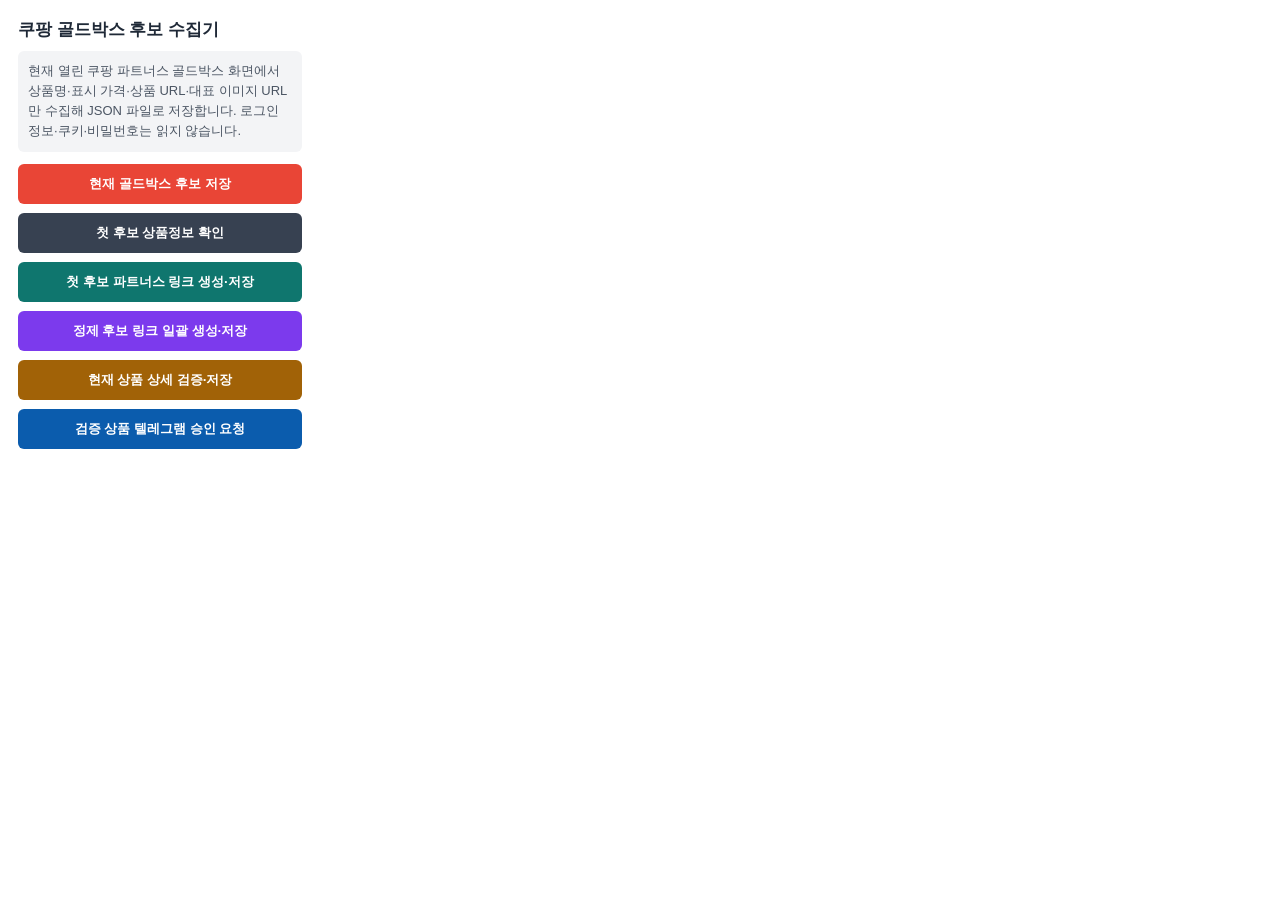
<file: extension/coupang-goldbox-collector/popup.html>
<!doctype html>
<html lang="ko">
<head>
  <meta charset="utf-8">
  <meta name="viewport" content="width=device-width, initial-scale=1">
  <title>쿠팡 골드박스 후보 수집기</title>
  <style>
    body { width: 320px; margin: 0; font-family: Arial, "Noto Sans KR", sans-serif; color: #1f2937; }
    main { padding: 18px; }
    h1 { margin: 0 0 10px; font-size: 17px; }
    p { margin: 0 0 12px; font-size: 13px; line-height: 1.55; color: #4b5563; }
    button { width: 100%; border: 0; border-radius: 6px; padding: 11px 12px; color: #fff; background: #e94536; font-weight: 700; cursor: pointer; }
    button:disabled { background: #9ca3af; cursor: wait; }
    #status { min-height: 34px; margin-top: 12px; font-size: 12px; line-height: 1.45; }
    .notice { padding: 10px; background: #f3f4f6; border-radius: 6px; }
  </style>
</head>
<body>
  <main>
    <h1>쿠팡 골드박스 후보 수집기</h1>
    <p class="notice">현재 열린 쿠팡 파트너스 골드박스 화면에서 상품명·표시 가격·상품 URL·대표 이미지 URL만 수집해 JSON 파일로 저장합니다. 로그인 정보·쿠키·비밀번호는 읽지 않습니다.</p>
    <button id="collect">현재 골드박스 후보 저장</button>
    <button id="inspect" style="margin-top: 9px; background: #374151;">첫 후보 상품정보 확인</button>
    <button id="generate" style="margin-top: 9px; background: #0f766e;">첫 후보 파트너스 링크 생성·저장</button>
    <button id="batch" style="margin-top: 9px; background: #7c3aed;">정제 후보 링크 일괄 생성·저장</button>
    <button id="detail" style="margin-top: 9px; background: #a16207;">현재 상품 상세 검증·저장</button>
    <button id="approval" style="margin-top: 9px; background: #0b5cad;">검증 상품 텔레그램 승인 요청</button>
    <p id="status" aria-live="polite"></p>
  </main>
  <script src="popup.js"></script>
</body>
</html>
</file>
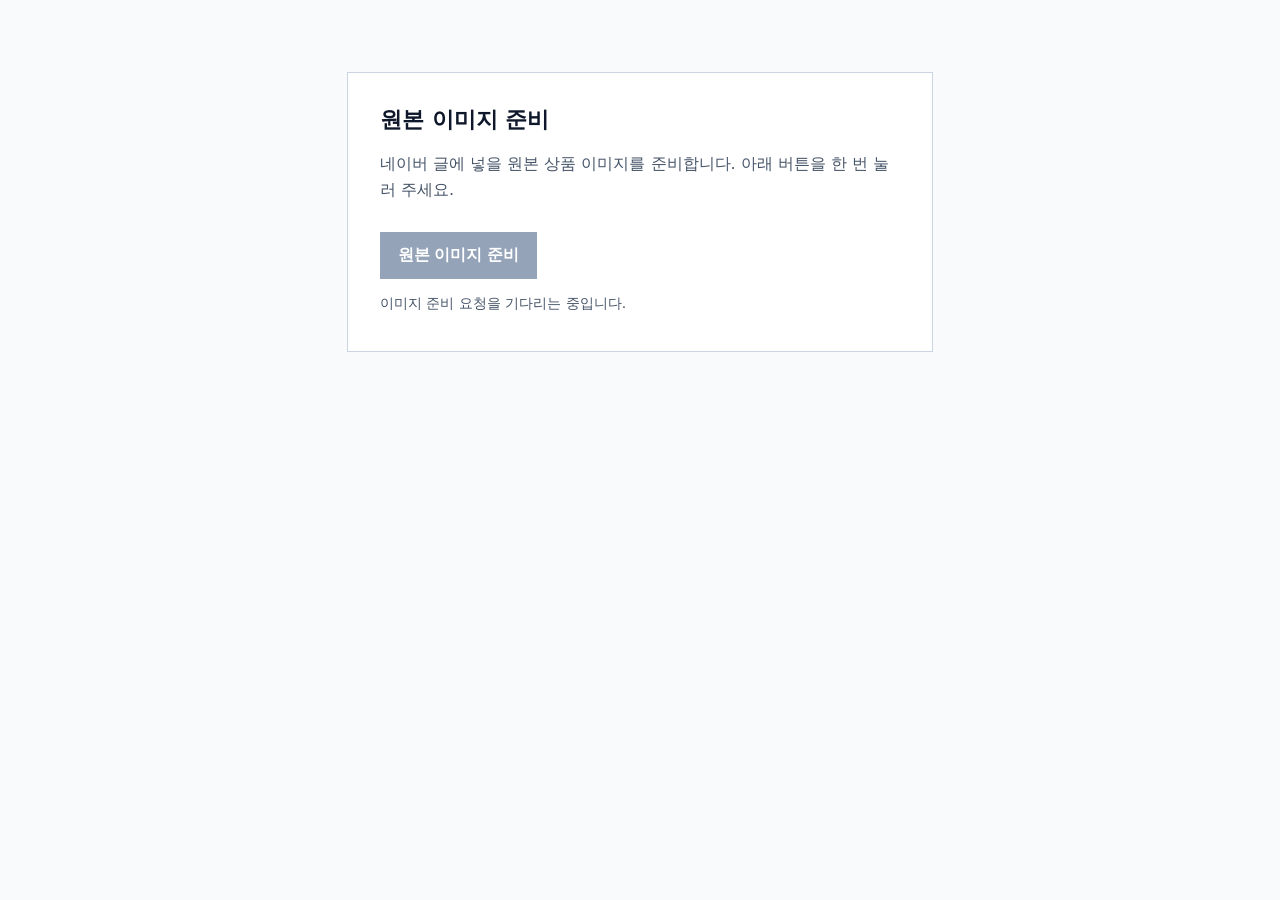
<file: extension/coupang-naver-publisher/clipboard-prep.html>
<!doctype html>
<html lang="ko">
  <head>
    <meta charset="utf-8">
    <title>원본 이미지 준비</title>
    <style>
      body{margin:0;background:#f8fafc;font-family:system-ui,sans-serif;color:#0f172a}
      main{max-width:520px;margin:72px auto;padding:32px;background:#fff;border:1px solid #cbd5e1}
      h1{font-size:22px;margin:0 0 14px}
      p{line-height:1.65;color:#475569}
      button{margin-top:12px;padding:13px 18px;border:0;background:#1d4ed8;color:#fff;font-size:16px;font-weight:700;cursor:pointer}
      button:disabled{background:#94a3b8;cursor:wait}
      #status{min-height:24px;margin-top:16px;font-size:14px;color:#475569}
    </style>
  </head>
  <body>
    <main>
      <h1>원본 이미지 준비</h1>
      <p>네이버 글에 넣을 원본 상품 이미지를 준비합니다. 아래 버튼을 한 번 눌러 주세요.</p>
      <button id="copy-image" type="button" disabled>원본 이미지 준비</button>
      <div id="status">이미지 준비 요청을 기다리는 중입니다.</div>
    </main>
    <script src="clipboard-prep.js"></script>
  </body>
</html>
</file>
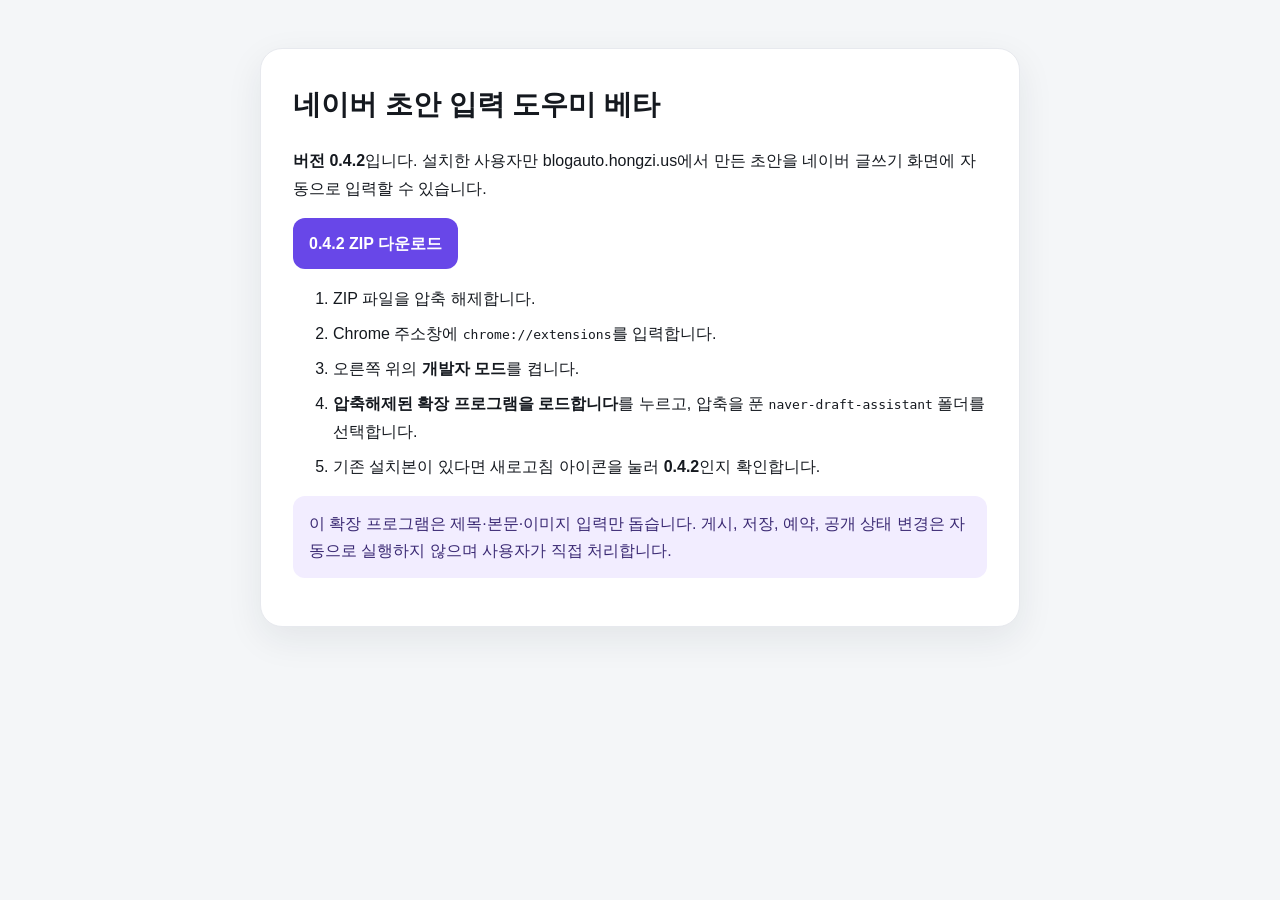
<file: static/downloads/naver-draft-assistant-beta-install.html>
<!doctype html><html lang="ko"><head><meta charset="utf-8"><meta name="viewport" content="width=device-width,initial-scale=1"><title>네이버 초안 입력 도우미 베타 설치 안내</title><style>body{max-width:760px;margin:0 auto;padding:48px 20px;background:#f4f6f8;color:#15191f;font-family:Pretendard,"Noto Sans KR","Malgun Gothic",sans-serif;line-height:1.7}main{padding:32px;border:1px solid #e7e9ee;border-radius:22px;background:#fff;box-shadow:0 12px 36px rgba(28,39,54,.08)}h1{margin-top:0;font-size:28px}a.button{display:inline-block;padding:12px 16px;border-radius:12px;background:#6847e8;color:#fff;font-weight:800;text-decoration:none}.notice{padding:14px 16px;border-radius:12px;background:#f2edff;color:#3b2a74}li{margin:8px 0}</style></head><body><main><h1>네이버 초안 입력 도우미 베타</h1><p><strong>버전 0.4.2</strong>입니다. 설치한 사용자만 blogauto.hongzi.us에서 만든 초안을 네이버 글쓰기 화면에 자동으로 입력할 수 있습니다.</p><p><a class="button" href="./naver-draft-assistant-beta-0.4.2.zip" download>0.4.2 ZIP 다운로드</a></p><ol><li>ZIP 파일을 압축 해제합니다.</li><li>Chrome 주소창에 <code>chrome://extensions</code>를 입력합니다.</li><li>오른쪽 위의 <strong>개발자 모드</strong>를 켭니다.</li><li><strong>압축해제된 확장 프로그램을 로드합니다</strong>를 누르고, 압축을 푼 <code>naver-draft-assistant</code> 폴더를 선택합니다.</li><li>기존 설치본이 있다면 새로고침 아이콘을 눌러 <strong>0.4.2</strong>인지 확인합니다.</li></ol><p class="notice">이 확장 프로그램은 제목·본문·이미지 입력만 돕습니다. 게시, 저장, 예약, 공개 상태 변경은 자동으로 실행하지 않으며 사용자가 직접 처리합니다.</p></main></body></html>
</file>
